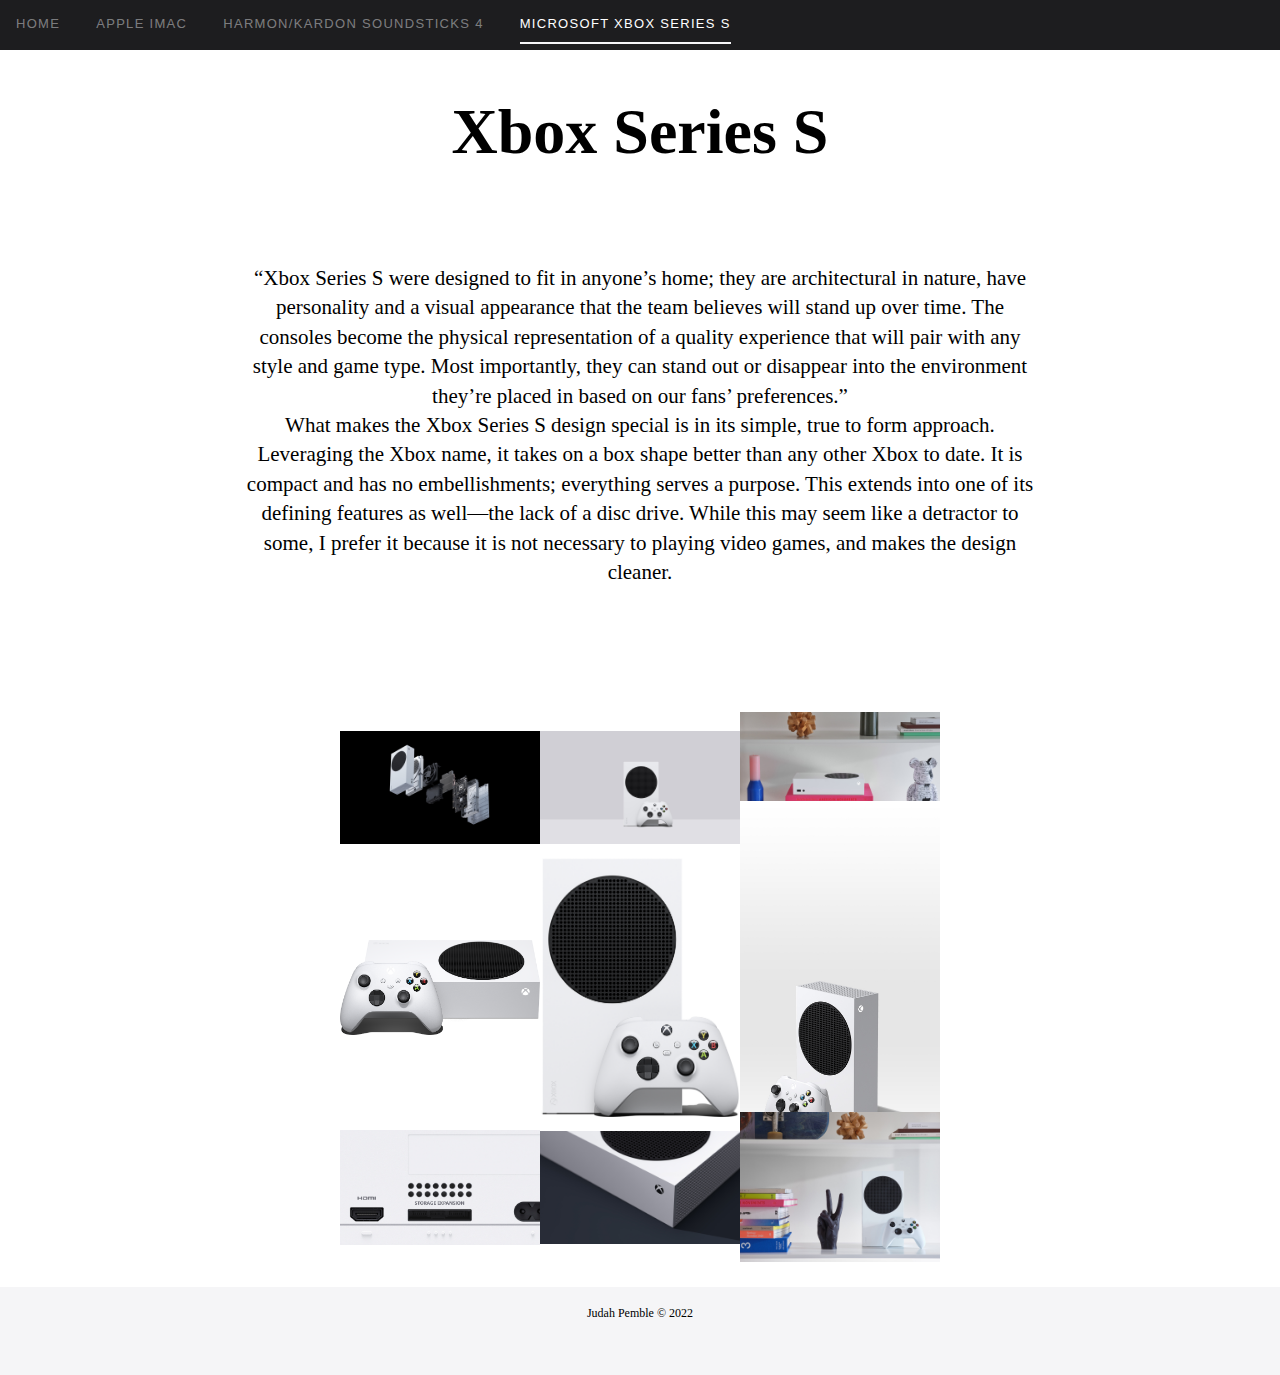
<file: xbox.html>
<!DOCTYPE html>
<html lang="en">
  <head>
    <meta charset="UTF-8">
    <meta name="viewport" content="width=device-width, initial-scale=1.0">
    <!-- <link rel="icon" href="images/favicon.ico"> -->
    <link rel="stylesheet" href="css/html5reset.css">
    <link rel="stylesheet" href="css/style.css">
    <title>Xbox Series S</title>
  </head>
  <body>
    <header>
      <nav>
        <ul>
          <li><a href="index.html">Home</a></li>
          <li><a href="imac.html">Apple iMac</a></li>
          <li><a href="harmon-kardon.html">Harmon/Kardon Soundsticks 4</a></li>
          <li><a class="current" href="xbox.html">Microsoft Xbox Series S</a></li>
        </ul>
      </nav>
      <h1>Xbox Series S</h1>
    </header>
    <main>
      <article>
        <p>“Xbox Series S were designed to fit in anyone’s home; they are architectural in nature, have personality and a visual appearance that the team believes will stand up over time. The consoles become the physical representation of a quality experience that will pair with any style and game type. Most importantly, they can stand out or disappear into the environment they’re placed in based on our fans’ preferences.”</p>
        <p>What makes the Xbox Series S design special is in its simple, true to form approach. Leveraging the Xbox name, it takes on a box shape better than any other Xbox to date. It is compact and has no embellishments; everything serves a purpose. This extends into one of its defining features as well—the lack of a disc drive. While this may seem like a detractor to some, I prefer it because it is not necessary to playing video games, and makes the design cleaner.</p>
     </article>
     <div class="gallery">
      <img src=images/xbox-explosion.jpeg alt="xbox exploded view"/>
      <img src=images/xbox-front.jpeg alt="xbox front view"/>
      <img src=images/xbox-on-books.jpeg alt="xbox on top of stack of books"/>
      <img src=images/xbox-controller-side.png alt="xbox exploded view"/>
      <img src=images/xbox-controller-front.png alt="front view of xbox and controller"/>
      <img class="xbox-image" src=images/xbox-corner-shadow.jpeg alt="rotated view of xbox"/>
      <img src=images/xbox-ports.jpeg alt="xbox ports view"/>
      <img src=images/xbox-logo.jpeg alt="xbox logo on console"/>
      <img src=images/xbox-peace-hands.jpeg alt="xbox on desk next to small statue"/>
    </div>
    </main>
    <footer>
      <p>Judah Pemble &copy; 2022</p>
    </footer>
  </body>
</html>
</file>
<file: css/style.css>
body {
    font-family: 'Roboto', "sans-serif";
}

article {
    font-size: 21px;
    text-align: center;
    margin: auto;
    width: 90%;
    line-height: 1.4em;
    font-weight: 300;
    max-width: 800px;
    margin-top: 100px;
}

h1 {
    font-size: 64px;
    font-weight: bold;
    text-align: center;
    margin: 50px;
}

nav {
    align-content: center;
    background-color: #1d1d1f;
    display: flex;
    flex-wrap: wrap;
    /* overflow: hidden; */
}

nav li,a {
    display: block;
    font-size: 16px;
    text-transform: uppercase;
    letter-spacing: 0.1em;
    color: #f5f5f775;
    margin: 8px 8px;
    height: 22px;
    text-decoration: none;
    line-height: 20px;
    font-family: Futura, Helvetica, "sans-serif";
    font-weight: 500;
}

nav a:hover {
    color: #f5f5f7;
    text-shadow:0px 0px 5px #ffffff75;
}

nav li.current,a.current {
    border-bottom: solid #f5f5f7 2px;
    color: white;
}

a.skip{
    background: black;
    color: white;
    padding: 6px;
    -webkit-transition: top 1s ease-out;
    transition: left 1s ease-out;
    z-index: 1;
    position: relative;
    right: 700px;
  }

  .skip:focus {
    position: relative;
    left: 0px;
    top: 20px;
  }

.gallery {
    display: grid;
    grid-template: repeat(3,200px) / repeat(3,200px);
    justify-items: center;
    align-items: center;
    justify-content: center;
    align-content: center;
    box-sizing: border-box;
    margin-top: 100px;
}

.gallery.imac {
    background-color: #fafafa;
}

.gallery img {
    width: 100%; 
    padding: 2px;
}

/* img.imac-image {
    max-height: 30%;
    width: auto;
} */

/* img.xbox-image {
    height: 100%;
    width: auto;
} */

.landing-page {
    background-color: #e6e6e6;
    padding: 10px;
    margin: 50px 10px 50px 10px;
    display: grid;
    grid-template-rows: 400px 400px 400px;
    justify-content: center;
    justify-items: center;
    align-content: center;
    align-items: center;
}

.landing-page:nth-child(2) {
    background-color: white;
}

.landing-page img {
    width: 90%;
}

img:hover {
    opacity:0.5;
    transition: 0.5s ease;
}

.white {
    background-color: white;
}

footer {
    background-color: #f5f5f7;
    font-size: 12px;
    height: 48px;
    text-align: center;
    padding: 20px;
    padding: 20px;
}

.banner {
    height: 300px;
    background-color: black;
    background-image: url("../images/industrial_design.jpg");
    color: white;
    width: 100%;
    margin-left: 0px;
    margin-right: 0px;
    -webkit-animation: fadein 2s;
    -moz-animation: fadein 2s;
    -ms-animation: fadein 2s;
    animation: fadein 2s;
    filter: blur(4px); 

    /* paralax */
    background-attachment: fixed;
    background-position: center;
    background-repeat: no-repeat;
    background-size: cover;
}

.pos_relative{ 
    position: absolute; 
    top: 200px; 
    text-align: center; 
    width: 100%; 
    color: white;
    margin: 0px; 
}


@keyframes fadein {
    from { opacity: 0; }
    to   { opacity: 1; }
}

/* Firefox < 16 */
@-moz-keyframes fadein {
    from { opacity: 0; }
    to   { opacity: 1; }
}

/* Safari, Chrome and Opera > 12.1 */
@-webkit-keyframes fadein {
    from { opacity: 0; }
    to   { opacity: 1; }
}

/* Internet Explorer */
@-ms-keyframes fadein {
    from { opacity: 0; }
    to   { opacity: 1; }
}

i {
    margin: 25px 5px;
}

.flip-card {
    background-color: transparent;
    width: 50%;
    height: 50%;
    perspective: 1000px;
  }
  
  /* This container is needed to position the front and back side */
  .flip-card-inner {
    position: relative;
    width: 100%;
    height: 100%;
    text-align: center;
    transition: transform 0.8s;
    transform-style: preserve-3d;
  }
  
  /* Do a horizontal flip when you move the mouse over the flip box container */
  .flip-card:hover .flip-card-inner {
    transform: rotateY(180deg);
  }

  .flip-card:focus .flip-card-inner {
    transform: rotateY(180deg);
  }
  
  /* Position the front and back side */
  .flip-card-front, .flip-card-back {
    position: absolute;
    width: 100%;
    height: 100%;
    -webkit-backface-visibility: hidden; /* Safari */
    backface-visibility: hidden;
  }

  .flip-card-back p {
    position: relative;
    top: 75px;
  }
  
  /* Style the front side (fallback if image is missing) */
  .flip-card-front {
    background-color:white;
    color: black;
  }
  
  /* Style the back side */
  .flip-card-back {
    background-color: black;
    color: white;
    transform: rotateY(180deg);
  }

@media only screen and (min-width: 680px) {
    .landing-page img {
        width: 90%;
        margin: 25px;
    }

    fieldset {
        width: 400px;
  margin:auto;
    }

    .landing-page {
        grid-template-columns: 1fr 1fr;
    }

    nav li,a {
        font-size: 15px;
        display: inline-block;
        line-height: 8px;
    }
    nav {
        height: 100px;
    }
}

@media only screen and (min-width: 1220px) {
    article {
        margin-bottom: 100px;
    }

    nav {
        height: 50px;
        line-height: 1.9;
    }

    nav li,a {
        display: inline-block;
        font-size: 13px;
        text-transform: uppercase;
        letter-spacing: 0.1em;
        color: #f5f5f775;
        margin: 0 8px;
        height: 22px;
        text-decoration: none;
        
        line-height: 8px;
    }

    .landing-page img {
        width: 75%;
        margin: 50px;
    }

    fieldset {
        width: 400px;
  margin:auto;
    }

    .landing-page {
        grid-template-columns: 1fr 1fr 1fr;
    }
}

@media screen and (prefers-reduced-motion: reduce){
    .banner, .flip-card-inner {
        transition: none;
    }

    /*Turn off transition*/
    a.skip {
        -webkit-transition: initial; /* sets to default setting */
        transition: initial; /* sets to default setting */
    }
  }

  .row {
    display: flex;
    flex-wrap: wrap;
    padding: 0 4px;
    justify-content: center;
  }
  
  /* Create four equal columns that sits next to each other */
  .column {
    flex: 25%;
    max-width: 25%;
    padding: 0 4px;
  }
  
  .column img {
    margin-top: 8px;
    vertical-align: middle;
    width: 100%;
  }
  
  /* Responsive layout - makes a two column-layout instead of four columns */
  @media screen and (max-width: 1200px) {
    .column {
      flex: 50%;
      max-width: 50%;
    }
  }
  
  /* Responsive layout - makes the two columns stack on top of each other instead of next to each other */
  @media screen and (max-width: 680px) {
    .column {
      flex: 100%;
      max-width: 100%;
    }
  }
</file>
